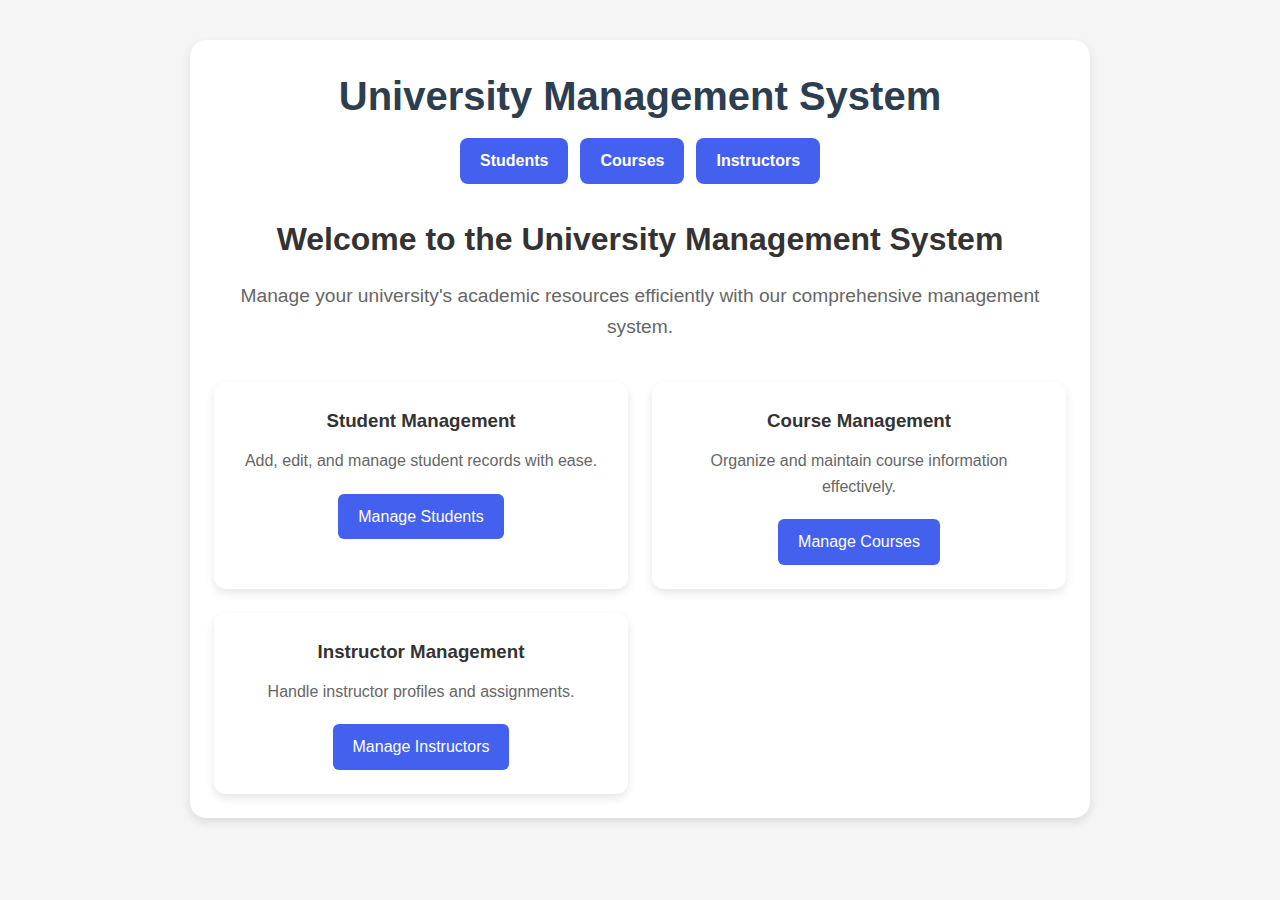
<file: target/university-management-1.0-SNAPSHOT/index.html>
<!DOCTYPE html>
<html lang="en">
<head>
    <meta charset="UTF-8">
    <meta name="viewport" content="width=device-width, initial-scale=1.0">
    <title>University Management System</title>
    <link href="https://fonts.googleapis.com/css?family=Inter:400,600&display=swap" rel="stylesheet">
    <link rel="stylesheet" href="css/style.css">
    <style>
:root {
    --primary-color: #4361ee;
    --primary-hover: #3a56d4;
    --secondary-color: #f72585;
    --text-color: #333;
    --text-light: #666;
    --background: #f8f9fa;
    --card-bg: #fff;
    --border-color: #e0e0e0;
    --success-color: #4caf50;
    --error-color: #f44336;
    --warning-color: #ff9800;
    --box-shadow: 0 4px 10px rgba(0, 0, 0, 0.1);
}
* {
    margin: 0;
    padding: 0;
    box-sizing: border-box;
    font-family: 'Segoe UI', Tahoma, Geneva, Verdana, sans-serif;
}
body {
    background-color: #f5f5f5;
    color: #333;
    font-size: 16px;
    line-height: 1.6;
}
.container {
    max-width: 900px;
    margin: 40px auto;
    padding: 24px;
    background: var(--card-bg);
    border-radius: 16px;
    box-shadow: var(--box-shadow);
}
header {
    margin-bottom: 30px;
    text-align: center;
}
header h1 {
    color: #2c3e50;
    font-size: 2.5em;
    margin-bottom: 10px;
}
h2 {
    font-size: 1.4rem;
    margin-bottom: 20px;
    color: var(--text-color);
    font-weight: 600;
    text-align: center;
}
nav {
    display: flex;
    gap: 12px;
    justify-content: center;
    margin-bottom: 24px;
}

.primary-btn, .secondary-btn {
    padding: 10px 20px;
    border: none;
    border-radius: 8px;
    font-size: 1rem;
    font-weight: 600;
    cursor: pointer;
    transition: all 0.2s ease;
}

.primary-btn {
    background: var(--primary-color);
    color: white;
}

.secondary-btn {
    background: #e9ecef;
    color: var(--text-color);
}

.primary-btn:hover {
    background: var(--primary-hover);
}

.secondary-btn:hover {
    background: #dee2e6;
}

form#studentForm {
    display: flex;
    gap: 16px;
    margin-bottom: 32px;
    justify-content: center;
    flex-wrap: wrap;
}

form#studentForm input, form#studentForm button {
    flex: 1 1 180px;
    min-width: 140px;
    box-sizing: border-box;
    padding: 10px 14px;
    border: 1px solid #ddd;
    border-radius: 8px;
    font-size: 1rem;
    outline: none;
    transition: border 0.2s;
}

form#studentForm input:focus {
    border: 1.5px solid var(--primary-color);
}

form#studentForm button {
    max-width: 160px;
    flex: 0 0 140px;
    align-self: stretch;
    background: var(--primary-color);
    color: #fff;
    border: none;
    font-weight: 600;
    cursor: pointer;
    transition: background 0.2s;
}

form#studentForm button:hover {
    background: var(--primary-hover);
}

table {
    width: 100%;
    border-collapse: collapse;
    margin-bottom: 20px;
    background: #fafbfc;
    border-radius: 8px;
    overflow: hidden;
    box-shadow: 0 2px 8px rgba(0,0,0,0.03);
}
th, td {
    padding: 12px 10px;
    text-align: left;
    border-bottom: 1px solid #e0e0e0;
}
th {
    background: #f0f4f8;
    font-weight: 600;
    border-bottom: 2px solid #e0e0e0;
}
tr:last-child td {
    border-bottom: none;
}
button.action-btn {
    padding: 6px 16px;
    border-radius: 6px;
    border: none;
    font-size: 1rem;
    margin-right: 6px;
    cursor: pointer;
    background: #e9ecef;
    color: #333;
    transition: background 0.2s, color 0.2s;
}
button.action-btn:hover {
    background: var(--primary-color);
    color: #fff;
}
.modal {
    display: none; position: fixed; z-index: 1; left: 0; top: 0; width: 100%; height: 100%; overflow: auto;
    background-color: rgba(0,0,0,0.4); justify-content: center; align-items: center;
}
.modal-content {
    background-color: #fff; padding: 20px; border-radius: 12px; width: 400px; margin: 10% auto; box-shadow: 0 4px 24px rgba(0,0,0,0.12);
}
.close {
    float: right; font-size: 24px; font-weight: bold; color: #aaa; cursor: pointer;
}
.close:hover { color: var(--primary-color); }
@media (max-width: 900px) {
    .container {
        padding: 16px 4px;
    }
    nav {
        flex-direction: column;
        align-items: stretch;
    }
    
    .primary-btn, .secondary-btn {
        width: 100%;
    }
    
    form#studentForm {
        flex-direction: column;
        gap: 10px;
        align-items: stretch;
    }
    
    form#studentForm input, form#studentForm button {
        min-width: 0;
        width: 100%;
        max-width: 100%;
    }
    .modal-content {
        width: 95vw;
    }
}
form#courseForm, form#instructorForm {
    display: flex;
    gap: 16px;
    margin-bottom: 32px;
    justify-content: center;
    flex-wrap: wrap;
}

form#courseForm input, form#courseForm button,
form#instructorForm input, form#instructorForm button {
    flex: 1 1 180px;
    min-width: 140px;
    box-sizing: border-box;
    padding: 10px 14px;
    border: 1px solid #ddd;
    border-radius: 8px;
    font-size: 1rem;
    outline: none;
    transition: border 0.2s;
}

form#courseForm input:focus, form#instructorForm input:focus {
    border: 1.5px solid var(--primary-color);
}

form#courseForm button, form#instructorForm button {
    max-width: 160px;
    flex: 0 0 140px;
    align-self: stretch;
    background: var(--primary-color);
    color: #fff;
    border: none;
    font-weight: 600;
    cursor: pointer;
    transition: background 0.2s;
}

form#courseForm button:hover, form#instructorForm button:hover {
    background: var(--primary-hover);
}

#section-courses h2, #section-instructors h2 {
    font-size: 1.4rem;
    margin-bottom: 20px;
    color: var(--text-color);
    font-weight: 600;
    text-align: center;
}

#coursesTable, #instructorsTable {
    width: 100%;
    border-collapse: collapse;
    margin-bottom: 20px;
    background: #fafbfc;
    border-radius: 8px;
    overflow: hidden;
    box-shadow: 0 2px 8px rgba(0,0,0,0.03);
}

#coursesTable th, #coursesTable td,
#instructorsTable th, #instructorsTable td {
    padding: 12px 10px;
    text-align: left;
    border-bottom: 1px solid #e0e0e0;
}

#coursesTable th, #instructorsTable th {
    background: #f0f4f8;
    font-weight: 600;
    border-bottom: 2px solid #e0e0e0;
}

#coursesTable tr:last-child td,
#instructorsTable tr:last-child td {
    border-bottom: none;
}

@media (max-width: 900px) {
    form#courseForm, form#instructorForm {
        flex-direction: column;
        gap: 10px;
        align-items: stretch;
    }
    
    form#courseForm input, form#courseForm button,
    form#instructorForm input, form#instructorForm button {
        min-width: 0;
        width: 100%;
        max-width: 100%;
    }
}
    </style>
</head>
<body>
    <div class="container">
        <header>
            <h1>University Management System</h1>
            <nav>
                <a href="students.html" class="nav-btn">Students</a>
                <a href="courses.html" class="nav-btn">Courses</a>
                <a href="instructors.html" class="nav-btn">Instructors</a>
            </nav>
        </header>
        <main class="home-content">
            <div class="welcome-section">
                <h2>Welcome to the University Management System</h2>
                <p>Manage your university's academic resources efficiently with our comprehensive management system.</p>
            </div>
            <div class="features-grid">
                <div class="feature-card">
                    <h3>Student Management</h3>
                    <p>Add, edit, and manage student records with ease.</p>
                    <a href="students.html" class="feature-btn">Manage Students</a>
                </div>
                <div class="feature-card">
                    <h3>Course Management</h3>
                    <p>Organize and maintain course information effectively.</p>
                    <a href="courses.html" class="feature-btn">Manage Courses</a>
                </div>
                <div class="feature-card">
                    <h3>Instructor Management</h3>
                    <p>Handle instructor profiles and assignments.</p>
                    <a href="instructors.html" class="feature-btn">Manage Instructors</a>
                </div>
            </div>
        </main>
    </div>
    <!-- Modals for editing (Students, Courses, Instructors) -->
    <div id="editStudentModal" class="modal">
      <div class="modal-content">
        <span class="close" id="closeEditStudentModal">&times;</span>
        <h2>Edit Student</h2>
        <form id="editStudentForm">
            <input type="hidden" name="studentId" id="editStudentId">
            <input type="text" name="firstName" id="editStudentFirstName" placeholder="First Name" required>
            <input type="text" name="lastName" id="editStudentLastName" placeholder="Last Name" required>
            <input type="date" name="dateOfBirth" id="editStudentDateOfBirth" required>
            <input type="email" name="email" id="editStudentEmail" placeholder="Email" required>
            <button type="submit">Update Student</button>
        </form>
      </div>
    </div>
    <div id="editCourseModal" class="modal">
      <div class="modal-content">
        <span class="close" id="closeEditCourseModal">&times;</span>
        <h2>Edit Course</h2>
        <form id="editCourseForm">
            <input type="hidden" name="courseId" id="editCourseId">
            <input type="text" name="courseName" id="editCourseName" placeholder="Course Name" required>
            <input type="text" name="courseCode" id="editCourseCode" placeholder="Course Code" required>
            <input type="number" name="credits" id="editCourseCredits" placeholder="Credits" min="1" required>
            <button type="submit">Update Course</button>
        </form>
      </div>
    </div>
    <div id="editInstructorModal" class="modal">
      <div class="modal-content">
        <span class="close" id="closeEditInstructorModal">&times;</span>
        <h2>Edit Instructor</h2>
        <form id="editInstructorForm">
            <input type="hidden" name="instructorId" id="editInstructorId">
            <input type="text" name="firstName" id="editInstructorFirstName" placeholder="First Name" required>
            <input type="text" name="lastName" id="editInstructorLastName" placeholder="Last Name" required>
            <input type="email" name="email" id="editInstructorEmail" placeholder="Email" required>
            <input type="text" name="department" id="editInstructorDepartment" placeholder="Department">
            <button type="submit">Update Instructor</button>
        </form>
      </div>
    </div>
    <script>
        // Tab switching logic
        const tabStudents = document.getElementById('tab-students');
        const tabCourses = document.getElementById('tab-courses');
        const tabInstructors = document.getElementById('tab-instructors');
        const sectionStudents = document.getElementById('section-students');
        const sectionCourses = document.getElementById('section-courses');
        const sectionInstructors = document.getElementById('section-instructors');

        tabStudents.onclick = () => {
            sectionStudents.style.display = '';
            sectionCourses.style.display = 'none';
            sectionInstructors.style.display = 'none';
            tabStudents.className = 'primary-btn';
            tabCourses.className = 'secondary-btn';
            tabInstructors.className = 'secondary-btn';
        };
        tabCourses.onclick = () => {
            sectionStudents.style.display = 'none';
            sectionCourses.style.display = '';
            sectionInstructors.style.display = 'none';
            tabStudents.className = 'secondary-btn';
            tabCourses.className = 'primary-btn';
            tabInstructors.className = 'secondary-btn';
        };
        tabInstructors.onclick = () => {
            sectionStudents.style.display = 'none';
            sectionCourses.style.display = 'none';
            sectionInstructors.style.display = '';
            tabStudents.className = 'secondary-btn';
            tabCourses.className = 'secondary-btn';
            tabInstructors.className = 'primary-btn';
        };

        function fetchStudents() {
            fetch('students')
                .then(res => res.json())
                .then(data => {
                    const tbody = document.querySelector('#studentsTable tbody');
                    tbody.innerHTML = '';
                    if (data.length === 0) {
                        tbody.innerHTML = '<tr><td colspan="6" class="empty-state">No students found.</td></tr>';
                    } else {
                        data.forEach(s => {
                            tbody.innerHTML += `<tr>
                                <td>${s.studentId}</td>
                                <td>${s.firstName}</td>
                                <td>${s.lastName}</td>
                                <td>${s.dateOfBirth}</td>
                                <td>${s.email}</td>
                                <td>
                                    <button class="action-btn" onclick="editStudent(${s.studentId}, '${s.firstName}', '${s.lastName}', '${s.dateOfBirth}', '${s.email}')">Edit</button>
                                    <button class="action-btn delete" onclick="deleteStudent(${s.studentId})">Delete</button>
                                </td>
                            </tr>`;
                        });
                    }
                });
        }
        document.getElementById('studentForm').onsubmit = function(e) {
            e.preventDefault();
            const form = e.target;
            fetch('students', {
                method: 'POST',
                body: new URLSearchParams(new FormData(form))
            }).then(() => {
                form.reset();
                fetchStudents();
            });
        };
        function deleteStudent(id) {
            if (confirm('Are you sure you want to delete this student?')) {
                fetch('students?id=' + id, { method: 'DELETE' })
                    .then(() => fetchStudents());
            }
        }
        // Edit Modal Logic
        const modal = document.getElementById('editStudentModal');
        const closeModal = document.getElementById('closeEditStudentModal');
        closeModal.onclick = function() { modal.style.display = 'none'; };
        window.onclick = function(event) { if (event.target == modal) modal.style.display = 'none'; };
        function editStudent(id, firstName, lastName, dateOfBirth, email) {
            document.getElementById('editStudentId').value = id;
            document.getElementById('editStudentFirstName').value = firstName;
            document.getElementById('editStudentLastName').value = lastName;
            document.getElementById('editStudentDateOfBirth').value = dateOfBirth;
            document.getElementById('editStudentEmail').value = email;
            modal.style.display = 'block';
        }
        document.getElementById('editStudentForm').onsubmit = function(e) {
            e.preventDefault();
            const form = e.target;
            const params = new URLSearchParams(new FormData(form));
            params.append('_method', 'PUT');
            fetch('students', {
                method: 'POST',
                headers: { 'Content-Type': 'application/x-www-form-urlencoded' },
                body: params
            })
            .then(response => {
                if (!response.ok) {
                    throw new Error('Network response was not ok');
                }
                modal.style.display = 'none';
                fetchStudents();
            })
            .catch(error => {
                console.error('Error updating student:', error);
                alert('Error updating student. Please try again.');
            });
        };

        // --- Courses CRUD ---
        function fetchCourses() {
            fetch('courses')
                .then(res => res.json())
                .then(data => {
                    const tbody = document.querySelector('#coursesTable tbody');
                    tbody.innerHTML = '';
                    if (data.length === 0) {
                        tbody.innerHTML = '<tr><td colspan="5" class="empty-state">No courses found.</td></tr>';
                    } else {
                        data.forEach(c => {
                            tbody.innerHTML += `<tr>
                                <td>${c.courseId}</td>
                                <td>${c.courseName}</td>
                                <td>${c.courseCode}</td>
                                <td>${c.credits}</td>
                                <td>
                                    <button class="action-btn" onclick="editCourse(${c.courseId}, '${c.courseName}', '${c.courseCode}', ${c.credits})">Edit</button>
                                    <button class="action-btn delete" onclick="deleteCourse(${c.courseId})">Delete</button>
                                </td>
                            </tr>`;
                        });
                    }
                });
        }
        document.getElementById('courseForm').onsubmit = function(e) {
            e.preventDefault();
            const form = e.target;
            fetch('courses', {
                method: 'POST',
                body: new URLSearchParams(new FormData(form))
            }).then(() => {
                form.reset();
                fetchCourses();
            });
        };
        function deleteCourse(id) {
            if (confirm('Are you sure you want to delete this course?')) {
                fetch('courses?id=' + id, { method: 'DELETE' })
                    .then(() => fetchCourses());
            }
        }
        // Edit Course Modal Logic
        const courseModal = document.getElementById('editCourseModal');
        const closeCourseModal = document.getElementById('closeEditCourseModal');
        closeCourseModal.onclick = function() { courseModal.style.display = 'none'; };
        window.onclick = function(event) {
            if (event.target == courseModal) courseModal.style.display = 'none';
            if (event.target == modal) modal.style.display = 'none';
        };
        function editCourse(id, name, code, credits) {
            document.getElementById('editCourseId').value = id;
            document.getElementById('editCourseName').value = name;
            document.getElementById('editCourseCode').value = code;
            document.getElementById('editCourseCredits').value = credits;
            courseModal.style.display = 'block';
        }
        document.getElementById('editCourseForm').onsubmit = function(e) {
            e.preventDefault();
            const form = e.target;
            const params = new URLSearchParams(new FormData(form));
            params.append('_method', 'PUT');
            fetch('courses', {
                method: 'POST',
                headers: { 'Content-Type': 'application/x-www-form-urlencoded' },
                body: params
            })
            .then(response => {
                if (!response.ok) {
                    throw new Error('Network response was not ok');
                }
                courseModal.style.display = 'none';
                fetchCourses();
            })
            .catch(error => {
                console.error('Error updating course:', error);
                alert('Error updating course. Please try again.');
            });
        };

        // --- Instructors CRUD ---
        function fetchInstructors() {
            fetch('instructors')
                .then(res => res.json())
                .then(data => {
                    const tbody = document.querySelector('#instructorsTable tbody');
                    tbody.innerHTML = '';
                    if (data.length === 0) {
                        tbody.innerHTML = '<tr><td colspan="6" class="empty-state">No instructors found.</td></tr>';
                    } else {
                        data.forEach(i => {
                            tbody.innerHTML += `<tr>
                                <td>${i.instructorId}</td>
                                <td>${i.firstName}</td>
                                <td>${i.lastName}</td>
                                <td>${i.email}</td>
                                <td>${i.department || ''}</td>
                                <td>
                                    <button class="action-btn" onclick="editInstructor(${i.instructorId}, '${i.firstName}', '${i.lastName}', '${i.email}', '${i.department || ''}')">Edit</button>
                                    <button class="action-btn delete" onclick="deleteInstructor(${i.instructorId})">Delete</button>
                                </td>
                            </tr>`;
                        });
                    }
                });
        }
        document.getElementById('instructorForm').onsubmit = function(e) {
            e.preventDefault();
            const form = e.target;
            fetch('instructors', {
                method: 'POST',
                body: new URLSearchParams(new FormData(form))
            }).then(() => {
                form.reset();
                fetchInstructors();
            });
        };
        function deleteInstructor(id) {
            if (confirm('Are you sure you want to delete this instructor?')) {
                fetch('instructors?id=' + id, { method: 'DELETE' })
                    .then(() => fetchInstructors());
            }
        }
        // Edit Instructor Modal Logic
        const instructorModal = document.getElementById('editInstructorModal');
        const closeInstructorModal = document.getElementById('closeEditInstructorModal');
        closeInstructorModal.onclick = function() { instructorModal.style.display = 'none'; };
        function editInstructor(id, firstName, lastName, email, department) {
            document.getElementById('editInstructorId').value = id;
            document.getElementById('editInstructorFirstName').value = firstName;
            document.getElementById('editInstructorLastName').value = lastName;
            document.getElementById('editInstructorEmail').value = email;
            document.getElementById('editInstructorDepartment').value = department;
            instructorModal.style.display = 'block';
        }
        document.getElementById('editInstructorForm').onsubmit = function(e) {
            e.preventDefault();
            const form = e.target;
            const params = new URLSearchParams(new FormData(form));
            params.append('_method', 'PUT');
            fetch('instructors', {
                method: 'POST',
                headers: { 'Content-Type': 'application/x-www-form-urlencoded' },
                body: params
            })
            .then(response => {
                if (!response.ok) {
                    throw new Error('Network response was not ok');
                }
                instructorModal.style.display = 'none';
                fetchInstructors();
            })
            .catch(error => {
                console.error('Error updating instructor:', error);
                alert('Error updating instructor. Please try again.');
            });
        };

        // Initial load
        fetchStudents();
        fetchCourses();
        fetchInstructors();
    </script>
</body>
</html>
</file>
<file: target/university-management-1.0-SNAPSHOT/css/style.css>
:root {
    --primary-color: #4361ee;
    --primary-hover: #3a56d4;
    --secondary-color: #f72585;
    --text-color: #333;
    --text-light: #666;
    --background: #f8f9fa;
    --card-bg: #fff;
    --border-color: #e0e0e0;
    --success-color: #4caf50;
    --error-color: #f44336;
    --warning-color: #ff9800;
    --box-shadow: 0 4px 10px rgba(0, 0, 0, 0.1);
}

* {
    margin: 0;
    padding: 0;
    box-sizing: border-box;
    font-family: 'Segoe UI', Tahoma, Geneva, Verdana, sans-serif;
}

body {
    background-color: #f5f5f5;
    color: #333;
    font-size: 16px;
    line-height: 1.6;
}

.container {
    max-width: 1200px;
    margin: 40px auto;
    padding: 24px;
    background: var(--card-bg);
    border-radius: 16px;
    box-shadow: var(--box-shadow);
}

header {
    margin-bottom: 30px;
    text-align: center;
}

header h1 {
    color: #2c3e50;
    font-size: 2.5em;
    margin-bottom: 20px;
}

nav {
    display: flex;
    gap: 12px;
    justify-content: center;
    margin-bottom: 24px;
}

.nav-btn {
    padding: 10px 20px;
    border: none;
    border-radius: 8px;
    font-size: 1rem;
    font-weight: 600;
    cursor: pointer;
    transition: all 0.2s ease;
    text-decoration: none;
    background: var(--primary-color);
    color: white;
}

.nav-btn:hover {
    background: var(--primary-hover);
}

#usersTab {
    padding: 10px 20px;
    border: none;
    border-radius: 8px;
    font-size: 1rem;
    font-weight: 600;
    cursor: pointer;
    transition: all 0.2s ease;
    text-decoration: none;
    background: var(--primary-color);
    color: white;
}

#usersTab:hover {
    background: var(--primary-hover);
}



/* Home Page Styles */
.home-content {
    text-align: center;
}

.welcome-section {
    margin-bottom: 40px;
}

.welcome-section h2 {
    color: var(--text-color);
    font-size: 2em;
    margin-bottom: 16px;
}

.welcome-section p {
    color: var(--text-light);
    font-size: 1.2em;
}

.features-grid {
    display: grid;
    grid-template-columns: repeat(auto-fit, minmax(300px, 1fr));
    gap: 24px;
    margin-top: 40px;
}

.feature-card {
    background: var(--card-bg);
    padding: 24px;
    border-radius: 12px;
    box-shadow: var(--box-shadow);
    transition: transform 0.2s;
}

.feature-card:hover {
    transform: translateY(-5px);
}

.feature-card h3 {
    color: var(--text-color);
    margin-bottom: 12px;
}

.feature-card p {
    color: var(--text-light);
    margin-bottom: 20px;
}

.feature-btn {
    display: inline-block;
    padding: 10px 20px;
    background: var(--primary-color);
    color: white;
    text-decoration: none;
    border-radius: 6px;
    transition: background 0.2s;
}

.feature-btn:hover {
    background: var(--primary-hover);
}

/* Form Styles */
form {
    display: flex;
    gap: 16px;
    margin-bottom: 32px;
    justify-content: center;
    flex-wrap: wrap;
}

form input, form button {
    flex: 1 1 180px;
    min-width: 140px;
    box-sizing: border-box;
    padding: 10px 14px;
    border: 1px solid #ddd;
    border-radius: 8px;
    font-size: 1rem;
    outline: none;
    transition: border 0.2s;
}

form input:focus {
    border: 1.5px solid var(--primary-color);
}

form button {
    max-width: 160px;
    flex: 0 0 140px;
    align-self: stretch;
    background: var(--primary-color);
    color: #fff;
    border: none;
    font-weight: 600;
    cursor: pointer;
    transition: background 0.2s;
}

form button:hover {
    background: var(--primary-hover);
}

/* Table Styles */
table {
    width: 100%;
    border-collapse: collapse;
    margin-bottom: 20px;
    background: #fafbfc;
    border-radius: 8px;
    overflow: hidden;
    box-shadow: 0 2px 8px rgba(0,0,0,0.03);
}

th, td {
    padding: 12px 10px;
    text-align: left;
    border-bottom: 1px solid #e0e0e0;
}

th {
    background: #f0f4f8;
    font-weight: 600;
    border-bottom: 2px solid #e0e0e0;
}

tr:last-child td {
    border-bottom: none;
}

/* Modal Styles */
.modal {
    display: none;
    position: fixed;
    z-index: 1;
    left: 0;
    top: 0;
    width: 100%;
    height: 100%;
    overflow: auto;
    background-color: rgba(0,0,0,0.4);
    justify-content: center;
    align-items: center;
}

.modal-content {
    background-color: #fff;
    padding: 20px;
    border-radius: 12px;
    width: 400px;
    margin: 10% auto;
    box-shadow: 0 4px 24px rgba(0,0,0,0.12);
}

.close {
    float: right;
    font-size: 24px;
    font-weight: bold;
    color: #aaa;
    cursor: pointer;
}

.close:hover {
    color: var(--primary-color);
}

/* Action Buttons */
.action-btn {
    padding: 6px 16px;
    border-radius: 6px;
    border: none;
    font-size: 1rem;
    margin-right: 6px;
    cursor: pointer;
    background: #e9ecef;
    color: #333;
    transition: background 0.2s, color 0.2s;
}

.action-btn:hover {
    background: var(--primary-color);
    color: #fff;
}

/* Responsive Design */
@media (max-width: 900px) {
    .container {
        padding: 16px 4px;
    }

    nav {
        flex-direction: column;
        align-items: stretch;
    }

    .nav-btn {
        width: 100%;
    }

    form {
        flex-direction: column;
        gap: 10px;
        align-items: stretch;
    }

    form input, form button {
        min-width: 0;
        width: 100%;
        max-width: 100%;
    }

    .modal-content {
        width: 95vw;
    }

    .features-grid {
        grid-template-columns: 1fr;
    }
}

.tab {
    padding: 10px 20px;
    border: none;
    border-radius: 8px;
    font-size: 1rem;
    font-weight: 600;
    cursor: pointer;
    transition: all 0.2s ease;
    text-decoration: none;
    background: var(--primary-color);
    color: white;
    margin-right: 8px;
}

.tab:hover {
    background: var(--primary-hover);
}

.tab.active {
    background: var(--primary-dark, #283593);
    color: white;
}

#usersTable {
    width: 100%;
    border-collapse: separate;
    border-spacing: 0;
    margin-top: 16px;
    background: white;
    border-radius: 12px;
    box-shadow: var(--box-shadow, 0 2px 8px rgba(0,0,0,0.05));
    overflow: hidden;
}
#usersTable th {
    background: var(--primary-color, #3f51b5) !important;
    color: #fff !important;
    font-weight: 600;
    border: none;
    padding: 12px 16px;
    text-align: left;
    font-size: 1rem;
}
#usersTable td {
    background: #fafbfc;
    color: var(--text-color, #222);
    border: none;
    padding: 12px 16px;
    text-align: left;
    font-size: 1rem;
}
#usersTable tr {
    border-bottom: 1px solid #f0f0f0;
}
#usersTable tr:last-child {
    border-bottom: none;
}

.approve-btn {
    background: var(--success-color, #43a047);
    color: #fff;
    border: none;
    border-radius: 6px;
    padding: 6px 16px;
    font-size: 1rem;
    font-weight: 600;
    cursor: pointer;
    margin-right: 8px;
    transition: background 0.2s;
}
.approve-btn:hover {
    background: #388e3c;
}

.deny-btn {
    background: var(--error-color, #e53935);
    color: #fff;
    border: none;
    border-radius: 6px;
    padding: 6px 16px;
    font-size: 1rem;
    font-weight: 600;
    cursor: pointer;
    transition: background 0.2s;
}
.deny-btn:hover {
    background: #b71c1c;
}

.blue-btn {
    background: var(--primary-color, #3f51b5);
    color: #fff;
    border: none;
    border-radius: 6px;
    padding: 6px 16px;
    font-size: 1rem;
    font-weight: 600;
    cursor: pointer;
    margin-right: 8px;
    transition: background 0.2s;
}
.blue-btn:hover {
    background: var(--primary-hover, #283593);
}

.blue-select {
    background: var(--primary-color, #3f51b5);
    color: #fff;
    border: none;
    border-radius: 6px;
    padding: 6px 16px;
    font-size: 1rem;
    font-weight: 600;
    cursor: pointer;
    margin-right: 8px;
    transition: background 0.2s;
    appearance: none;
    -webkit-appearance: none;
    -moz-appearance: none;
}
.blue-select:focus {
    outline: none;
    box-shadow: 0 0 0 2px var(--primary-hover, #283593);
}

.blue-cell {
    background: var(--primary-color, #3f51b5);
    color: #fff;
    font-weight: 600;
    border: none;
}
</file>
